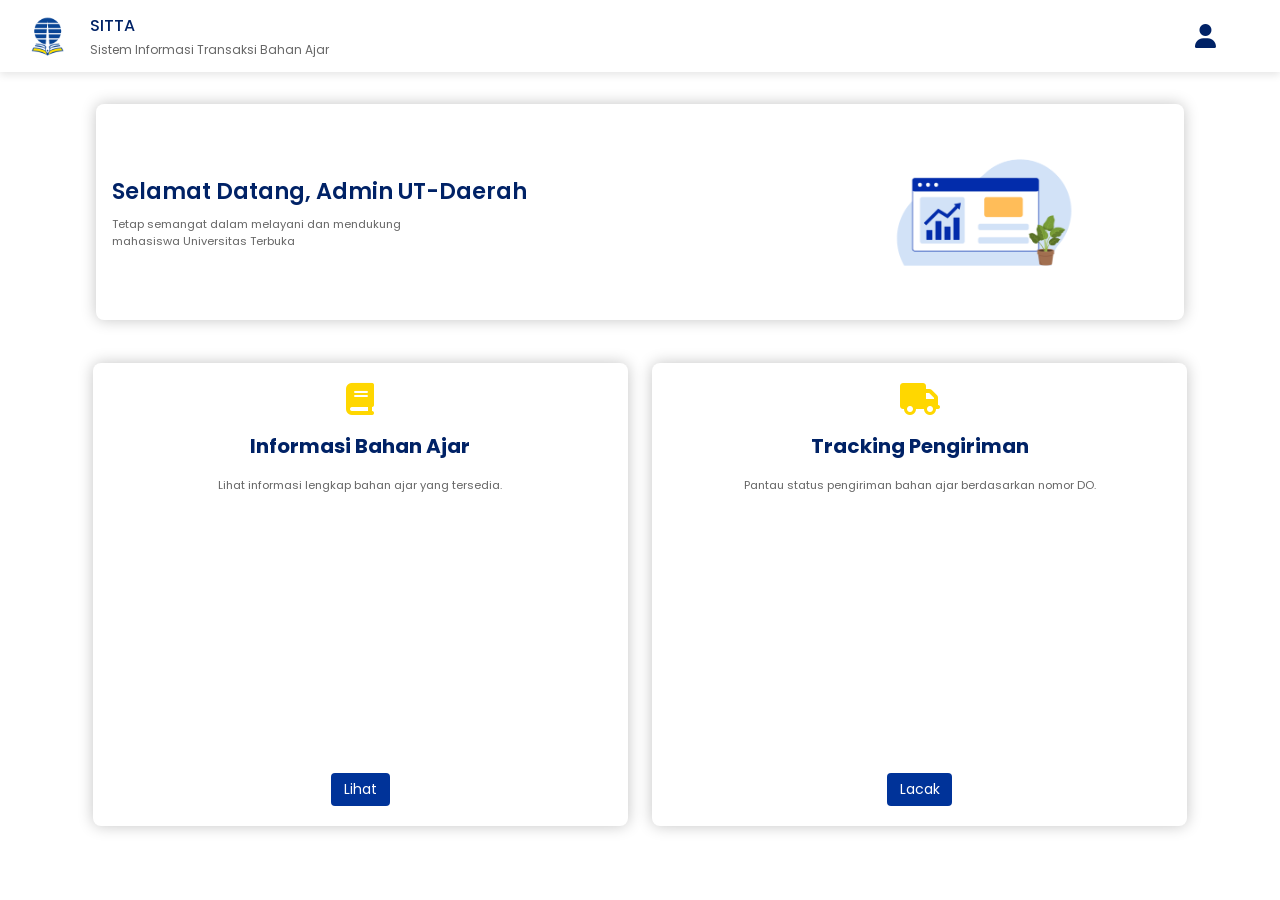
<file: index.html>
<!DOCTYPE html>
<html lang="en">
<head>
    <meta charset="UTF-8">
    <meta name="viewport" content="width=device-width, initial-scale=1.0">
    <link rel="stylesheet" href="/css/style.css">
    <link rel="stylesheet" href="https://cdnjs.cloudflare.com/ajax/libs/font-awesome/6.4.0/css/all.min.css">    
    <title>Dashboard</title>
</head>
<body>
    <div class="container">
        <!-- navbar -->
        <nav class="navbar">
          <div class="logo">
            <img src="assets/logo ut2.png" alt="Logo" class="logo-navbar" />
            <div class="logo-name">
              <h2 class="logo-name-header">SITTA</h2>
              <p class="logo-name-subheader">
                Sistem Informasi Transaksi Bahan Ajar
              </p>
            </div>
          </div>
          <div class="account">
            <i class="fas fa-user"></i>
        </div>
        </nav>
        <!-- dashboard content -->
      <div class="dashboard-container">
        <div class="first-content">
             <div class="left-first">
            <h1 class="dashboard-header">Selamat Datang, Admin UT-Daerah</h1>
            <p class="dashboard-paragraph">
              Tetap semangat dalam melayani dan mendukung<br />
              mahasiswa Universitas Terbuka
            </p>
          </div>
          <div class="right-first">
            <!-- ada gambar -->
          </div>
          </div>
          <div class="second-content">
          <div class="card">
            <i class="fas fa-book"></i>
            <h2 class="card-header">Informasi Bahan Ajar</h2>
            <p class="card-paragraph">
              Lihat informasi lengkap bahan ajar yang tersedia.
            </p>
            <a href="Stock.html" class="see-more-btn">Lihat</a>
          </div>

          <div class="card">
            <i class="fas fa-truck"></i>
            <h2 class="card-header">Tracking Pengiriman</h2>
            <p class="card-paragraph">
              Pantau status pengiriman bahan ajar berdasarkan nomor DO.
            </p>
            <a href="tracking.html" class="see-more-btn">Lacak</a>
          </div>
          </div>
        </div>
      </div>
    </div>
    
</body>
</html>
</file>
<file: css/style.css>
@import url("https://fonts.googleapis.com/css2?family=Poppins:wght@300;400;500;600;700&display=swap");

:root {
  --ut-blue: #003399; /* Biru Utama UT */
  --ut-dark-blue: #002266; /* Biru Tua/Aksen */
  --ut-yellow: #ffd700; /* Kuning/Oranye Utama */
  --ut-light: #ffffff; /* Putih */
  --ut-grey: #666666; /* Abu-abu untuk teks sekunder */
  --ut-black: #000000; /* Hitam untuk teks utama */
}

* {
  margin: 0;
  padding: 0;
  box-sizing: border-box;
  font-family: "Poppins", sans-serif;
}
body {
  background-color: var(--ut-light);
}
/* Bagian Dashboard */
/* Navbar */
.navbar {
  background-color: var(--ut-light);
  position: sticky;
  top: 0;
  z-index: 1000;
  display: flex;
  justify-content: space-between;
  align-items: center;
  padding: 0.5rem 5% 0.5rem 1rem;
  box-shadow: 0 3px 8px rgba(0, 0, 0, 0.1);
}
.logo {
  display: flex;
  align-items: center;
  gap: 1rem;
  cursor: pointer;
  padding: 5px;
  border-radius: 4px;
}

.fas.fa-user {
  color: var(--ut-dark-blue);
}
.fa-hamburger-menu {
  color: var(--ut-dark-blue);
  font-size: 1.5rem;
  cursor: pointer;
}

.logo-name {
  display: flex;
  flex-direction: column;
  gap: 0.2rem;
}
.logo-name-header {
  color: var(--ut-dark-blue);
  font-size: 1rem;
  font-weight: 500;
}
.logo-name-subheader {
  color: var(--ut-grey);
  font-size: 0.75rem;
  font-weight: 400;
}
.logo-navbar {
  height: 40px;
  width: auto;
  display: block;
}

div.account {
  display: flex;
  gap: 2rem;
  gap: 1rem;
  align-items: center;
  cursor: pointer;
}
div.account i {
  color: var(--ut-dark-blue);
  font-size: 1.5rem;
  cursor: pointer;
}
div.account-name p {
  color: var(--ut-dark-blue);
  font-size: 0.6rem;
  font-weight: 500;
}
/* Dashboard */
.dashboard-header {
  color: var(--ut-dark-blue);
  font-size: 1.4rem;
  font-weight: 600;
}
.dashboard-container {
  width: 100%;
  height: 100%;
  display: flex;
  flex-direction: column;
  align-items: center;
  margin-top: 2rem;
}
.first-content {
  width: 85%;
  height: 24vh;
  padding: 1rem;
  box-shadow: 0 0 15px rgba(0, 0, 0, 0.231);
  border-radius: 8px;
  display: flex;
  justify-content: space-between;
  align-items: center;
}
.left-first {
  display: flex;
  flex-direction: column;
  justify-content: center;
  width: 65%;
}
.right-first {
  display: flex;
  width: 35%;
  height: 100%;
  background-image: url("../assets/header-animation.png");
  background-size: 200px;
  background-position: center;
  background-repeat: no-repeat;
}
.dashboard-paragraph {
  color: var(--ut-grey);
  font-size: 0.7rem;
  font-weight: 400;
  margin-top: 0.5rem;
}

.second-content {
  width: 88%;
  height: 55vh;
  padding: 1rem;
  border-radius: 8px;
  margin-top: 1.7rem;
  display: grid;
  grid-template-columns: repeat(auto-fit, minmax(150px, 1fr));
  gap: 1.5rem;
}
.card {
  flex: 1;
  background-color: var(--ut-light);
  padding: 1.25rem;
  border-radius: 8px;
  box-shadow: 0 0 15px rgba(0, 0, 0, 0.231);
  display: flex;
  flex-direction: column;
  align-items: center;
  gap: 1rem;
}
.card-paragraph,
.card-header {
  text-align: center;
}
.card i {
  color: var(--ut-yellow);
  font-size: 2rem;
}
.card-header {
  color: var(--ut-dark-blue);
  font-size: 1.25rem;
  font-weight: bold;
}
.card-paragraph {
  color: var(--ut-grey);
  font-size: 0.7rem;
  font-weight: 400;
}
.card button,
.see-more-btn {
  margin-top: auto;
  padding: 0.4rem 0.8rem;
  background-color: var(--ut-blue);
  color: var(--ut-light);
  border: none;
  border-radius: 4px;
  cursor: pointer;
  text-decoration: none;
  display: inline-block;
  text-align: center;
  font-size: 14px;
}
/* Stock */
/* Header Stock */

.header-container {
  width: auto;
  height: auto;
  display: flex;
  flex-direction: column;
  margin: 1.2rem 2rem 1rem 2rem;
  justify-content: space-between;
  flex-direction: row;
  padding-right: 2rem;
}
.right-header {
  display: flex;
  align-items: center;
}

.right-header button {
  padding: 0.7rem;
  border-radius: 0.3rem;
  background-color: var(--ut-blue);
  border: none;
  color: var(--ut-light);
  width: 11rem;
  cursor: pointer;
}
.header-h1 {
  color: var(--ut-dark-blue);
  font-size: 1.5rem;
  font-weight: bold;
}
.link-to-back {
  display: flex;
  gap: 0.5rem;
}
.back-to-dashboard {
  color: var(--ut-grey);
  font-size: 0.8rem;
  text-decoration: none;
  font-weight: 400;
  display: flex;
}

.back-to-dashboard:hover {
  color: var(--ut-dark-blue);
}
/* FILTER SORT CONTAINER */
.filter-box {
  display: flex;
  gap: 20px;
  margin-bottom: 20px;
  flex-wrap: wrap;
  margin-left: 2rem;
}

.filter-item {
  display: flex;
  flex-direction: column;
}
.filter-box label {
  margin-bottom: 5px;
}
select {
  padding: 8px;
  border-radius: 8px;
  border: 1px solid #ccc;
  min-width: 180px;
}

.filter-box button {
  padding: 10px 20px;
  border: none;
  background: var(--ut-blue);
  color: var(--ut-light);
  border-radius: 8px;
  cursor: pointer;
  margin-top: 22px;
  cursor: pointer;
}

table {
  width: 100%;
  border-collapse: collapse;
  background: white;
}

th,
td {
  border: 1px solid #ddd;
  padding: 12px;
  text-align: left;
}

th {
  background: #2563eb;
  color: white;
}

.aman {
  color: green;
  font-weight: bold;
}

.menipis {
  color: orange;
  font-weight: bold;
}

.kosong {
  color: red;
  font-weight: bold;
}

/* Styling Tabel Stok */
.stock-table-container {
  width: 95%;
  margin: 2rem auto;
  border-collapse: collapse;
  background-color: var(--ut-light);
  box-shadow: 0 4px 12px rgba(0, 0, 0, 0.08);
  border-radius: 8px;
  overflow: hidden; /* Agar border-radius terlihat */
}

.stock-table-container th {
  background-color: var(--ut-blue);
  color: var(--ut-light);
  padding: 1rem;
  text-align: left;
  font-size: 0.85rem;
  font-weight: 500;
  text-transform: uppercase;
  letter-spacing: 0.5px;
}

.stock-table-container td {
  padding: 1rem;
  border-bottom: 1px solid #f0f0f0;
  font-size: 0.85rem;
  color: var(--ut-black);
}
.edit-btn {
  background-color: var(--ut-blue);
  border: none;
  color: var(--ut-light);
  border-radius: 0.3rem;
  font-size: 12px;
  padding: 0.3rem;
  cursor: pointer;
}
/* ADD STOCK MODAL */
/* Modal Styles */
.modal-overlay {
  display: flex;
  position: fixed;
  top: 0;
  left: 0;
  width: 100%;
  height: 100%;
  background-color: rgba(0, 0, 0, 0.6);
  z-index: 2000;
  justify-content: center;
  align-items: center;
  padding: 1.5rem;
  animation: fadeIn 0.3s ease-in-out;
}

.modal-overlay.hidden {
  display: none;
}

@keyframes fadeIn {
  from {
    opacity: 0;
  }
  to {
    opacity: 1;
  }
}

.modal-content {
  position: relative;
  background-color: var(--ut-light);
  border-radius: 12px;
  box-shadow: 0 10px 40px rgba(0, 0, 0, 0.3);
  max-width: 700px;
  width: 90%;
  max-height: 90vh;
  overflow-y: auto;
  animation: slideUp 0.3s ease-out;
}

@keyframes slideUp {
  from {
    transform: translateY(50px);
    opacity: 0;
  }
  to {
    transform: translateY(0);
    opacity: 1;
  }
}

.modal-close {
  position: absolute;
  top: 15px;
  right: 15px;
  background: none;
  border: none;
  font-size: 28px;
  color: var(--ut-dark-blue);
  cursor: pointer;
  z-index: 2001;
  transition: color 0.2s;
}

.modal-close:hover {
  color: var(--ut-blue);
}

.modal-body {
  display: flex;
  flex-direction: column;
  gap: 1.5rem;
  padding: 2rem;
}

.modal-image {
  display: none;
}

.modal-image img {
  width: 100%;
  max-width: 280px;
  height: auto;
  border-radius: 8px;
  box-shadow: 0 4px 12px rgba(0, 0, 0, 0.2);
  object-fit: cover;
}

.modal-details {
  flex: 1;
  display: flex;
  flex-direction: column;
  justify-content: flex-start;
}

.modal-details h2 {
  color: var(--ut-dark-blue);
  font-size: 1.8rem;
  font-weight: 700;
  margin-bottom: 1.5rem;
  line-height: 1.3;
}

.modal-info {
  display: flex;
  flex-direction: column;
  gap: 1rem;
}

.modal-info p {
  color: var(--ut-black);
  font-size: 1rem;
  font-weight: 500;
  padding-bottom: 0.5rem;
  border-bottom: 1px solid #e0e0e0;
}

.modal-info p strong {
  color: var(--ut-dark-blue);
  display: block;
  margin-bottom: 0.3rem;
  font-weight: 600;
}

.modal-info span {
  color: var(--ut-grey);
  font-weight: 400;
  font-size: 0.95rem;
}

/* Responsive Design */
@media (max-width: 768px) {
  .modal-body {
    flex-direction: column;
    gap: 1.5rem;
    padding: 1.5rem;
  }

  .modal-image {
    flex: 0 0 100%;
  }

  .modal-image img {
    max-width: 200px;
  }

  .modal-details h2 {
    font-size: 1.5rem;
  }

  .modal-info p {
    font-size: 0.9rem;
  }

  .modal-content {
    max-width: 95%;
  }
}
/* Form Styling dalam Modal */
#form-add-stock {
  display: flex;
  flex-direction: column;
  gap: 1.5rem;
}

.form-group {
  display: flex;
  flex-direction: column;
  gap: 0.5rem;
}

.form-group label {
  color: var(--ut-dark-blue);
  font-weight: 600;
  font-size: 0.95rem;
}

.form-group input,
.form-group select {
  width: 100%;
  padding: 0.75rem;
  border: 1px solid #ddd;
  border-radius: 8px;
  font-size: 0.95rem;
  font-family: "Poppins", sans-serif;
  transition:
    border-color 0.2s,
    box-shadow 0.2s;
}

.form-group input:focus,
.form-group select:focus {
  outline: none;
  border-color: var(--ut-blue);
  box-shadow: 0 0 0 4px rgba(0, 51, 153, 0.12);
}

.form-actions {
  display: flex;
  justify-content: flex-end;
  gap: 1rem;
  flex-wrap: wrap;
}

.btn-submit,
.btn-cancel {
  padding: 0.85rem 1.4rem;
  border: none;
  border-radius: 8px;
  font-weight: 600;
  cursor: pointer;
}

.btn-submit {
  background-color: var(--ut-blue);
  color: var(--ut-light);
}

.btn-cancel {
  background-color: #f3f4f6;
  color: var(--ut-dark-blue);
}

.btn-cancel:hover,
.btn-submit:hover {
  opacity: 0.95;
}

.form-group input:focus {
  outline: none;
  border-color: var(--ut-blue);
  box-shadow: 0 0 0 3px rgba(0, 51, 153, 0.1);
}

.form-actions {
  display: flex;
  gap: 1rem;
  justify-content: flex-end;
  margin-top: 1rem;
}

.btn-submit,
.btn-cancel {
  padding: 0.75rem 1.5rem;
  border: none;
  border-radius: 6px;
  font-size: 0.95rem;
  font-weight: 600;
  cursor: pointer;
  transition: all 0.2s;
  font-family: "Poppins", sans-serif;
}

.btn-submit {
  background-color: var(--ut-blue);
  color: white;
}

.btn-submit:hover {
  background-color: var(--ut-dark-blue);
  transform: translateY(-2px);
  box-shadow: 0 4px 12px rgba(0, 51, 153, 0.2);
}

.btn-cancel {
  background-color: #e0e0e0;
  color: var(--ut-dark-blue);
}

.btn-cancel:hover {
  background-color: #d0d0d0;
}

#modal-add-stock .modal-body {
  flex-direction: column;
  padding: 2rem;
}

#modal-add-stock .modal-body h2 {
  color: var(--ut-dark-blue);
  font-size: 1.8rem;
  font-weight: 700;
  margin-bottom: 1.5rem;
}

/* Tracking Bahan Ajar */
.search-tracking {
  width: auto;
  display: flex;
  gap: 0.5rem;
  margin: 0 1.5rem 2rem 2rem;
  display: flex;
  flex-direction: column;
  box-shadow: 0 0 15px rgba(0, 0, 0, 0.231);
  border-radius: 8px;
  padding: 1rem;
}
.tracking-do {
  font-size: 1rem;
  color: var(--ut-black);
  font-weight: 600;
}
.search-tracking-form input {
  padding: 0.4rem;
  border: 1px solid var(--ut-grey);
  border-radius: 4px;
  margin: 0.4rem;
  width: 15rem;
}
.search-tracking-form button {
  padding: 0.4rem 1rem;
  background-color: var(--ut-blue);
  color: var(--ut-light);
  border: none;
  border-radius: 4px;
  cursor: pointer;
}

.add-do-section {
  display: flex;
  position: fixed;
  top: 0;
  left: 0;
  width: 100%;
  height: 100%;
  background-color: rgba(0, 0, 0, 0.6);
  z-index: 2000;
  justify-content: center;
  align-items: center;
  padding: 1.5rem;
  animation: fadeIn 0.3s ease-in-out;
}

.add-do-section .modal-content {
  position: relative;
  background-color: var(--ut-light);
  border-radius: 12px;
  box-shadow: 0 10px 40px rgba(0, 0, 0, 0.3);
  max-width: 700px;
  width: 90%;
  max-height: 90vh;
  overflow-y: auto;
  animation: slideUp 0.3s ease-out;
}

.add-do-section .modal-close {
  position: absolute;
  top: 15px;
  right: 15px;
  background: none;
  border: none;
  font-size: 28px;
  color: var(--ut-dark-blue);
  cursor: pointer;
  z-index: 2001;
  transition: color 0.2s;
}

.add-do-section .modal-close:hover {
  color: var(--ut-blue);
}

.add-do-section .modal-body {
  display: flex;
  flex-direction: column;
  gap: 1.5rem;
  padding: 2rem;
}

.add-do-section h2 {
  margin-bottom: 1rem;
  color: var(--ut-dark-blue);
}

.add-do-form {
  display: grid;
  gap: 1rem;
}

.form-row {
  display: flex;
  flex-direction: column;
  gap: 0.35rem;
}

.form-row label {
  font-weight: 600;
  color: var(--ut-dark-blue);
}

.form-row input,
.form-row select {
  width: 100%;
  padding: 0.8rem;
  border: 1px solid #d1d5db;
  border-radius: 8px;
  font-size: 0.95rem;
  font-family: "Poppins", sans-serif;
  transition:
    border-color 0.2s,
    box-shadow 0.2s;
}

.form-row input:focus,
.form-row select:focus {
  outline: none;
  border-color: var(--ut-blue);
  box-shadow: 0 0 0 4px rgba(0, 51, 153, 0.12);
}

.package-detail {
  background: #f8fafc;
  border: 1px solid #e2e8f0;
  padding: 1rem;
  border-radius: 10px;
}

.package-detail p {
  margin: 0 0 0.5rem;
  font-weight: 500;
}

.package-detail ul {
  margin: 0;
  padding-left: 1.2rem;
}

.package-detail li {
  margin-bottom: 0.4rem;
}

.tracking-message {
  margin-top: 1rem;
}

.form-row.form-actions {
  display: flex;
  justify-content: flex-end;
  gap: 1rem;
  flex-direction: row;
  margin-top: 0.5rem;
}

.btn-submit {
  background-color: var(--ut-blue);
  color: var(--ut-light);
  padding: 0.85rem 1.4rem;
  border: none;
  border-radius: 8px;
  font-weight: 600;
  cursor: pointer;
  transition: opacity 0.2s;
  font-family: "Poppins", sans-serif;
}

.btn-submit:hover {
  opacity: 0.95;
}

.success-message {
  color: #155724;
  background: #d4edda;
  border: 1px solid #c3e6cb;
  padding: 0.75rem 1rem;
  border-radius: 8px;
}

.error-message {
  color: #721c24;
  background: #f8d7da;
  border: 1px solid #f5c6cb;
  padding: 0.75rem 1rem;
  border-radius: 8px;
}

.tracking-results {
  margin: 0 2rem 2rem;
}

.tracking-card {
  background-color: var(--ut-light);
  padding: 1.5rem;
  border-radius: 12px;
  box-shadow: 0 10px 25px rgba(0, 0, 0, 0.08);
  border: 1px solid rgba(0, 0, 0, 0.05);
}

.tracking-card h3 {
  margin-bottom: 1rem;
  color: var(--ut-dark-blue);
}

.tracking-card p {
  margin: 0.35rem 0;
  color: var(--ut-grey);
  font-size: 0.95rem;
}

.tracking-journey {
  margin-top: 1.25rem;
}

.tracking-journey h4 {
  margin-bottom: 0.75rem;
  color: var(--ut-dark-blue);
}

.tracking-journey ul {
  list-style: none;
  padding: 0;
  margin: 0;
}

.tracking-journey li {
  display: flex;
  flex-wrap: wrap;
  justify-content: space-between;
  gap: 0.75rem;
  padding: 0.85rem 1rem;
  background: #f8fafc;
  border-radius: 8px;
  margin-bottom: 0.75rem;
  border: 1px solid #e5e7eb;
}

.journey-time {
  color: var(--ut-dark-blue);
  font-weight: 600;
}

.journey-desc {
  color: var(--ut-grey);
}

.tracking-error,
.tracking-empty {
  margin: 0 2rem 2rem;
  padding: 1rem 1.25rem;
  border-radius: 10px;
  font-size: 0.95rem;
}

.tracking-error {
  background: #ffebe9;
  color: #9d1b1b;
  border: 1px solid #f5c6c5;
}

.tracking-empty {
  background: #f8fafc;
  color: var(--ut-grey);
  border: 1px dashed #cbd5e1;
}
</file>
